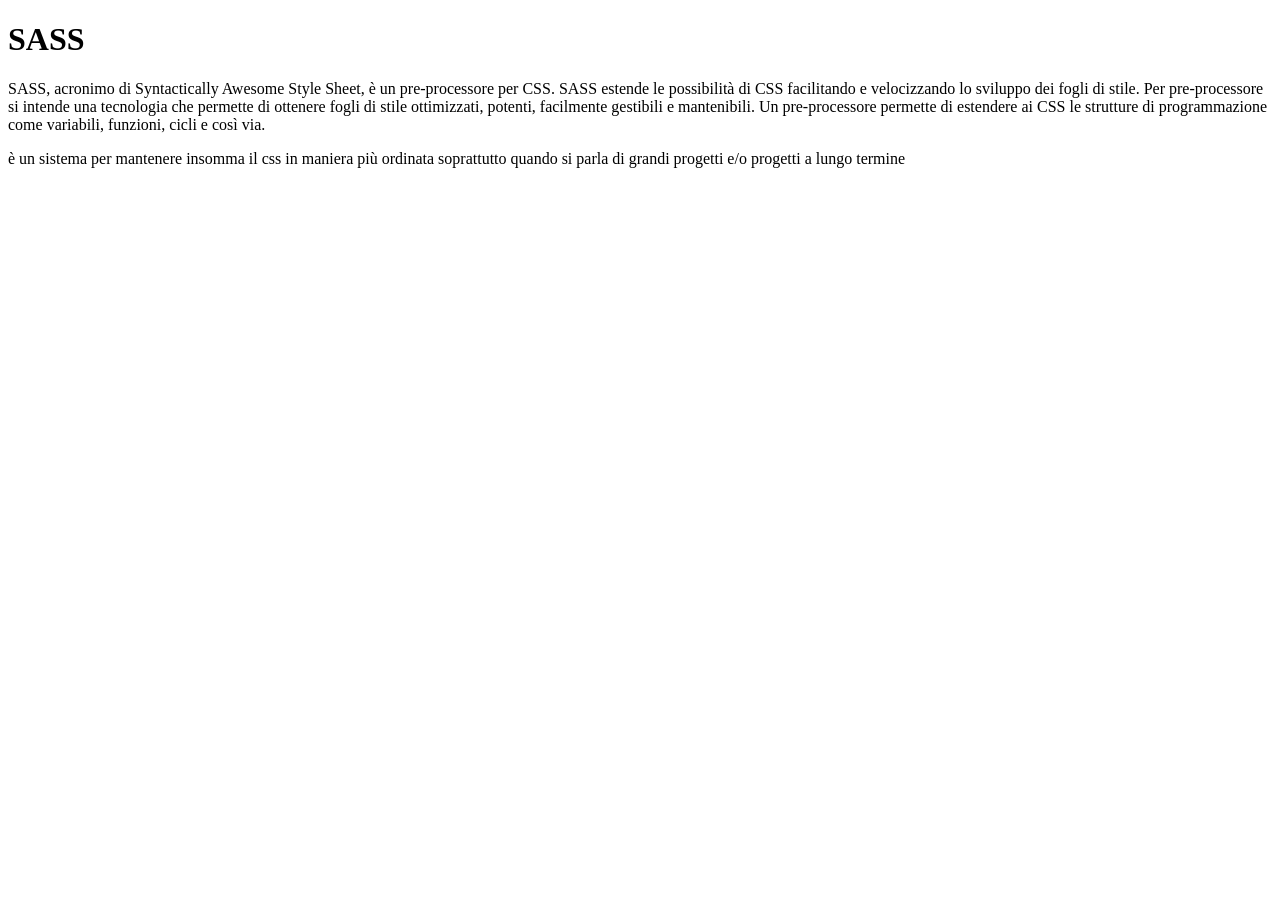
<file: index.html>
<!doctype html>
<html lang="en">
  <head>
    <meta charset="UTF-8" />
    <meta name="viewport" content="width=device-width, initial-scale=1.0" />
    <title>SASS</title>
  </head>
  <body>
    <header><h1>SASS</h1></header>
    <main>
      <p>
        SASS, acronimo di Syntactically Awesome Style Sheet, è un pre-processore per CSS. SASS
        estende le possibilità di CSS facilitando e velocizzando lo sviluppo dei fogli di stile. Per
        pre-processore si intende una tecnologia che permette di ottenere fogli di stile
        ottimizzati, potenti, facilmente gestibili e mantenibili. Un pre-processore permette di
        estendere ai CSS le strutture di programmazione come variabili, funzioni, cicli e così via.
      </p>
      <p>
        è un sistema per mantenere insomma il css in maniera più ordinata soprattutto quando si
        parla di grandi progetti e/o progetti a lungo termine
      </p>
    </main>
    <footer></footer>
  </body>
</html>
</file>
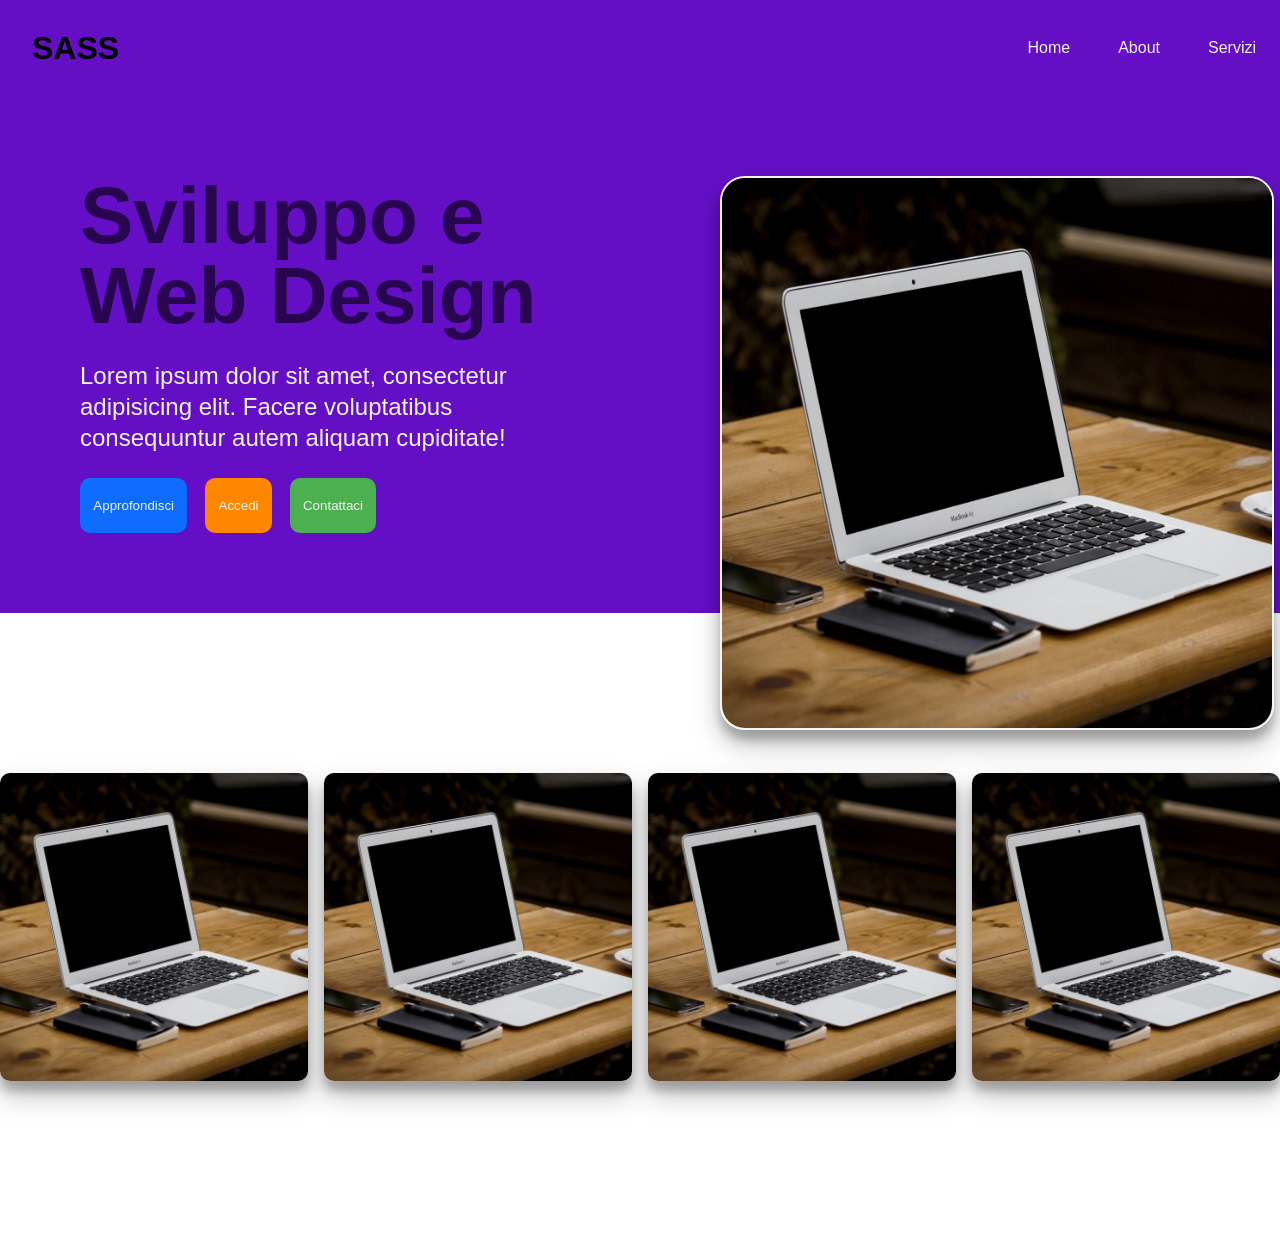
<file: Esercizio SASS/index.html>
<!doctype html>
<html lang="en">
  <head>
    <meta charset="UTF-8" />
    <meta name="viewport" content="width=device-width, initial-scale=1.0" />
    <link rel="stylesheet" href="./assets/style.css" />
    <title>Mockup SCSS</title>
  </head>
  <body class="m-x-auto">
    <header>
      <nav class="m-x-auto">
        <h2 class="font-size-lg m-sm">SASS</h2>
        <ul>
          <li class="m-md">Home</li>
          <li class="m-md">About</li>
          <li class="m-md">Servizi</li>
        </ul>
      </nav>
    </header>
    <main>
      <section class="hero-section m-bottom-xxl">
        <div class="hero-wrapper m-bottom-xxl m-x-auto">
          <div class="m-xxl">
            <h1 class="font-size-xxl font-weight-bold">Sviluppo e Web Design</h1>
            <p class="font-size-md c-primary">
              Lorem ipsum dolor sit amet, consectetur adipisicing elit. Facere voluptatibus
              consequuntur autem aliquam cupiditate!
            </p>
            <button class="m-end-sm p-y-md p-x-sm bd-radius-sm button-class-blue">
              Approfondisci
            </button>
            <button class="m-end-sm p-y-md p-x-sm bd-radius-sm button-class-orange">Accedi</button>
            <button class="m-end-sm p-y-md p-x-sm bd-radius-sm button-class-green">
              Contattaci
            </button>
          </div>
          <div class="m-xxl p-relative">
            <img class="p-absolute bd-radius-lg" src="./assets/placeholder.jpg" alt="" />
          </div>
        </div>
      </section>
      <section class="m-y-xxl">
        <div class="gallery p-y-xxl m-x-auto">
          <div><img class="bd-radius-sm" src="./assets/placeholder.jpg" alt="computer" /></div>
          <div><img class="bd-radius-sm" src="./assets/placeholder.jpg" alt="computer" /></div>
          <div><img class="bd-radius-sm" src="./assets/placeholder.jpg" alt="computer" /></div>
          <div><img class="bd-radius-sm" src="./assets/placeholder.jpg" alt="computer" /></div>
        </div>
      </section>
    </main>
  </body>
</html>
</file>
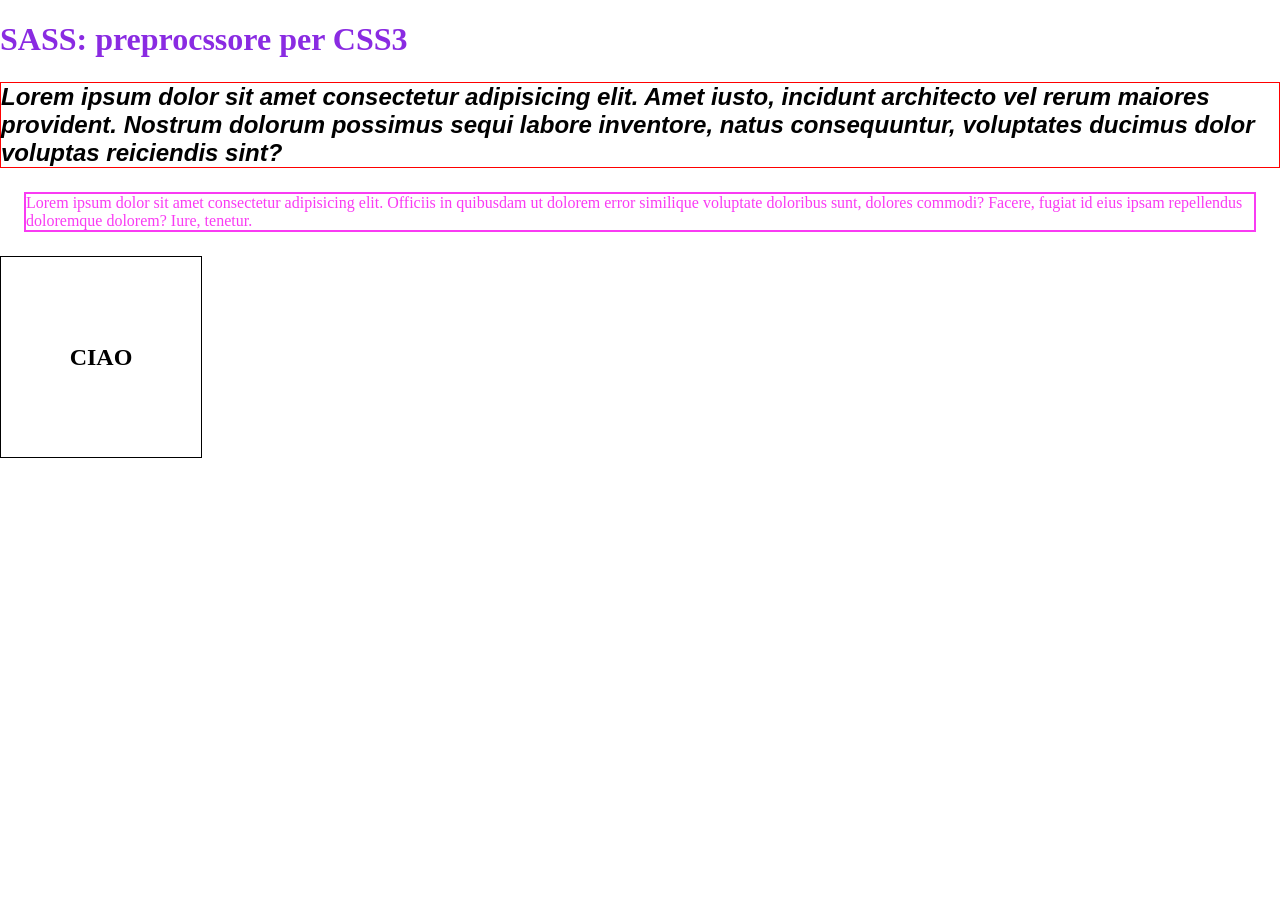
<file: SASS/index.html>
<!doctype html>
<html lang="en">
  <head>
    <meta charset="UTF-8" />
    <meta name="viewport" content="width=device-width, initial-scale=1.0" />
    <link rel="stylesheet" href="./assets/style.css" />
    <title>Prove in SASS</title>
  </head>
  <body>
    <header><h1>SASS: preprocssore per CSS3</h1></header>
    <main>
      <p class="very-bold">
        Lorem ipsum dolor sit amet consectetur adipisicing elit. Amet iusto, incidunt architecto vel
        rerum maiores provident. Nostrum dolorum possimus sequi labore inventore, natus
        consequuntur, voluptates ducimus dolor voluptas reiciendis sint?
      </p>

      <p class="special-text">
        Lorem ipsum dolor sit amet consectetur adipisicing elit. Officiis in quibusdam ut dolorem
        error similique voluptate doloribus sunt, dolores commodi? Facere, fugiat id eius ipsam
        repellendus doloremque dolorem? Iure, tenetur.
      </p>
      <div class="box"><h2>CIAO</h2></div>
    </main>
    <footer></footer>
  </body>
</html>
</file>
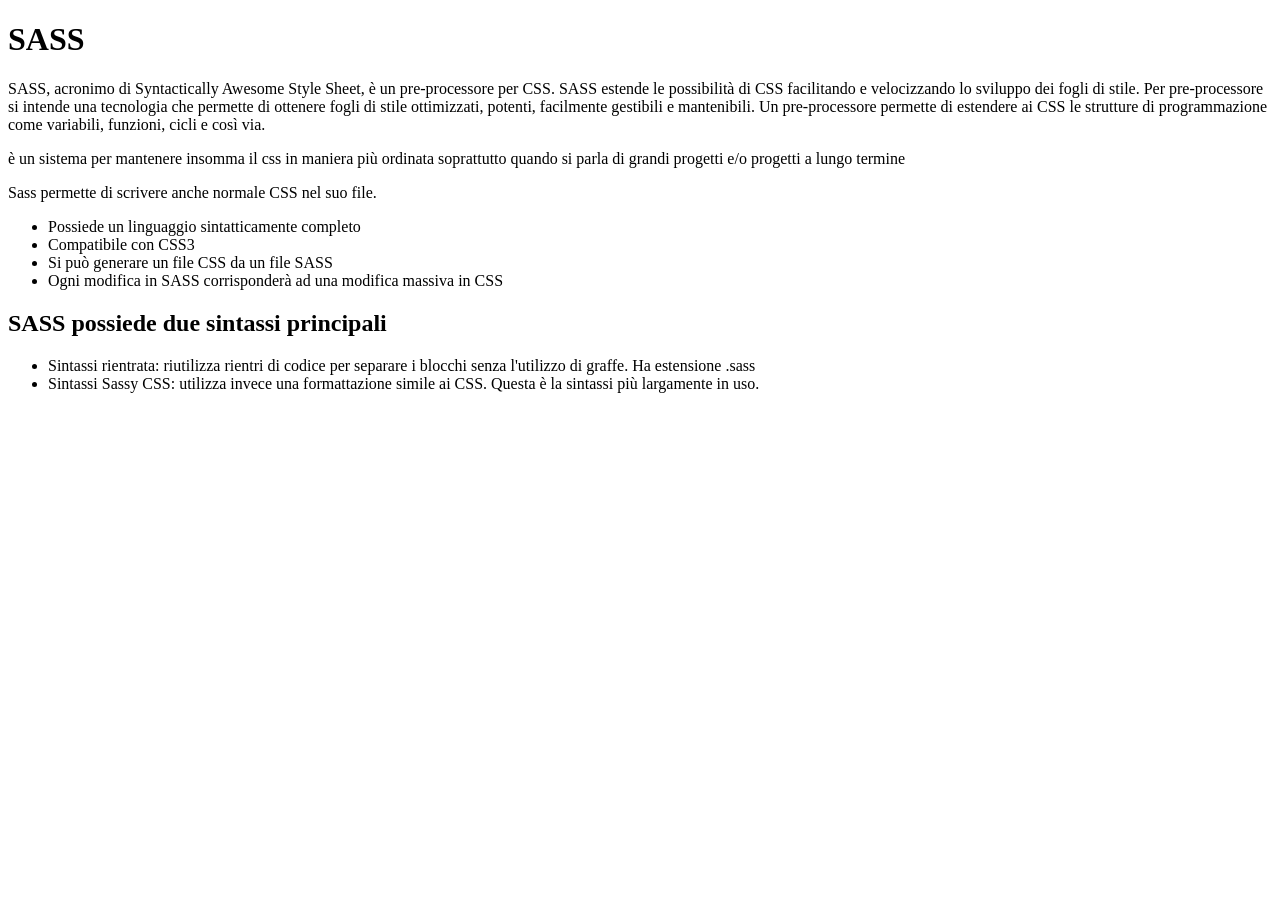
<file: spiegazione.html>
<!doctype html>
<html lang="en">
  <head>
    <meta charset="UTF-8" />
    <meta name="viewport" content="width=device-width, initial-scale=1.0" />
    <title>SASS</title>
  </head>
  <body>
    <header><h1>SASS</h1></header>
    <main>
      <p>
        SASS, acronimo di Syntactically Awesome Style Sheet, è un pre-processore per CSS. SASS
        estende le possibilità di CSS facilitando e velocizzando lo sviluppo dei fogli di stile. Per
        pre-processore si intende una tecnologia che permette di ottenere fogli di stile
        ottimizzati, potenti, facilmente gestibili e mantenibili. Un pre-processore permette di
        estendere ai CSS le strutture di programmazione come variabili, funzioni, cicli e così via.
      </p>
      <p>
        è un sistema per mantenere insomma il css in maniera più ordinata soprattutto quando si
        parla di grandi progetti e/o progetti a lungo termine
      </p>
      <p>Sass permette di scrivere anche normale CSS nel suo file.</p>
      <ul>
        <li>Possiede un linguaggio sintatticamente completo</li>
        <li>Compatibile con CSS3</li>
        <li>Si può generare un file CSS da un file SASS</li>
        <li>Ogni modifica in SASS corrisponderà ad una modifica massiva in CSS</li>
      </ul>
      <h2>SASS possiede due sintassi principali</h2>
      <ul>
        <li>
          Sintassi rientrata: riutilizza rientri di codice per separare i blocchi senza l'utilizzo
          di graffe. Ha estensione .sass
        </li>
        <li>
          Sintassi Sassy CSS: utilizza invece una formattazione simile ai CSS. Questa è la sintassi
          più largamente in uso.
        </li>
      </ul>
    </main>
    <footer></footer>
  </body>
</html>
</file>
<file: Esercizio SASS/assets/style.css>
@charset "UTF-8";
html,
body,
div,
span,
applet,
object,
iframe,
h1,
h2,
h3,
h4,
h5,
h6,
p,
blockquote,
pre,
a,
abbr,
acronym,
address,
big,
cite,
code,
del,
dfn,
em,
img,
ins,
kbd,
q,
s,
samp,
small,
strike,
strong,
sub,
sup,
tt,
var,
b,
u,
i,
center,
dl,
dt,
dd,
ol,
ul,
li,
fieldset,
form,
label,
legend,
table,
caption,
tbody,
tfoot,
thead,
tr,
th,
td,
article,
aside,
canvas,
details,
embed,
figure,
figcaption,
footer,
header,
hgroup,
menu,
nav,
output,
ruby,
section,
summary,
time,
mark,
audio,
video {
  margin: 0;
  padding: 0;
  border: 0;
  font-size: 100%;
  font: inherit;
  vertical-align: baseline;
}

/* HTML5 display-role reset for older browsers */
article,
aside,
details,
figcaption,
figure,
footer,
header,
hgroup,
menu,
nav,
section {
  display: block;
}

body {
  line-height: 1;
}

ol,
ul {
  list-style: none;
}

blockquote,
q {
  quotes: none;
}

blockquote:before,
blockquote:after,
q:before,
q:after {
  content: "";
  content: none;
}

table {
  border-collapse: collapse;
  border-spacing: 0;
}

/* IMPOSTAZIONI GENERALI */
h1,
h2,
h3,
h4,
h5,
h6 {
  font-weight: bold;
  margin: 1em 0;
}

h1 {
  font-size: 2em;
}

h2 {
  font-size: 1.5em;
}

h3 {
  font-size: 1.17em;
}

h4 {
  font-size: 1em;
}

h5 {
  font-size: 0.83em;
}

h6 {
  font-size: 0.67em;
}

q,
blockquote,
p {
  line-height: 1.3em;
}

q::before {
  content: "“";
}

q::after {
  content: "”";
}

blockquote {
  padding: 1em 2em;
}

blockquote::before {
  content: "«";
}

blockquote::after {
  content: "»";
}

p,
ul,
ol {
  margin: 1em 0;
}

b,
strong {
  font-weight: bold;
}

em,
i {
  font-style: italic;
}

sub {
  vertical-align: sub;
  font-size: smaller;
}

sup {
  vertical-align: super;
  font-size: smaller;
}

ul,
ol {
  margin-left: 3em;
}

ul {
  list-style-type: circle;
}

ol {
  list-style-type: decimal;
}

li {
  line-height: 1.2em;
}

dl {
  margin: 0;
}

dd {
  padding-left: 3em;
}

td,
th {
  padding: 5px 10px;
}

.p-absolute {
  position: absolute;
}

.p-relative {
  position: relative;
}

.bd-radius-sm {
  border-radius: 10px;
}

.bd-radius-md {
  border-radius: 15px;
}

.bd-radius-lg {
  border-radius: 25px;
}

.d-inline-space-auto {
  display: inline-block;
  padding: auto;
}

.d-block-space-auto {
  display: block;
  padding: auto;
}

.d-inline-space-none {
  display: inline-block;
  padding: 0;
}

.d-block-space-none {
  display: block;
  padding: 0;
}

.d-inline-space-sm {
  display: inline-block;
  padding: 1em;
}

.d-block-space-sm {
  display: block;
  padding: 1em;
}

.d-inline-space-md {
  display: inline-block;
  padding: 1.5em;
}

.d-block-space-md {
  display: block;
  padding: 1.5em;
}

.d-inline-space-lg {
  display: inline-block;
  padding: 2em;
}

.d-block-space-lg {
  display: block;
  padding: 2em;
}

.d-inline-space-xl {
  display: inline-block;
  padding: 3em;
}

.d-block-space-xl {
  display: block;
  padding: 3em;
}

.d-inline-space-xxl {
  display: inline-block;
  padding: 5em;
}

.d-block-space-xxl {
  display: block;
  padding: 5em;
}

.m-auto {
  margin: auto;
}

.m-x-auto {
  margin-right: auto;
  margin-left: auto;
}

.m-y-auto {
  margin-bottom: auto;
  margin-top: auto;
}

.m-top-auto {
  margin-top: auto;
}

.m-bottom-auto {
  margin-bottom: auto;
}

.m-end-auto {
  margin-right: auto;
}

.m-start-auto {
  margin-left: auto;
}

.m-none {
  margin: 0;
}

.m-x-none {
  margin-right: 0;
  margin-left: 0;
}

.m-y-none {
  margin-bottom: 0;
  margin-top: 0;
}

.m-top-none {
  margin-top: 0;
}

.m-bottom-none {
  margin-bottom: 0;
}

.m-end-none {
  margin-right: 0;
}

.m-start-none {
  margin-left: 0;
}

.m-sm {
  margin: 1em;
}

.m-x-sm {
  margin-right: 1em;
  margin-left: 1em;
}

.m-y-sm {
  margin-bottom: 1em;
  margin-top: 1em;
}

.m-top-sm {
  margin-top: 1em;
}

.m-bottom-sm {
  margin-bottom: 1em;
}

.m-end-sm {
  margin-right: 1em;
}

.m-start-sm {
  margin-left: 1em;
}

.m-md {
  margin: 1.5em;
}

.m-x-md {
  margin-right: 1.5em;
  margin-left: 1.5em;
}

.m-y-md {
  margin-bottom: 1.5em;
  margin-top: 1.5em;
}

.m-top-md {
  margin-top: 1.5em;
}

.m-bottom-md {
  margin-bottom: 1.5em;
}

.m-end-md {
  margin-right: 1.5em;
}

.m-start-md {
  margin-left: 1.5em;
}

.m-lg {
  margin: 2em;
}

.m-x-lg {
  margin-right: 2em;
  margin-left: 2em;
}

.m-y-lg {
  margin-bottom: 2em;
  margin-top: 2em;
}

.m-top-lg {
  margin-top: 2em;
}

.m-bottom-lg {
  margin-bottom: 2em;
}

.m-end-lg {
  margin-right: 2em;
}

.m-start-lg {
  margin-left: 2em;
}

.m-xl {
  margin: 3em;
}

.m-x-xl {
  margin-right: 3em;
  margin-left: 3em;
}

.m-y-xl {
  margin-bottom: 3em;
  margin-top: 3em;
}

.m-top-xl {
  margin-top: 3em;
}

.m-bottom-xl {
  margin-bottom: 3em;
}

.m-end-xl {
  margin-right: 3em;
}

.m-start-xl {
  margin-left: 3em;
}

.m-xxl {
  margin: 5em;
}

.m-x-xxl {
  margin-right: 5em;
  margin-left: 5em;
}

.m-y-xxl {
  margin-bottom: 5em;
  margin-top: 5em;
}

.m-top-xxl {
  margin-top: 5em;
}

.m-bottom-xxl {
  margin-bottom: 5em;
}

.m-end-xxl {
  margin-right: 5em;
}

.m-start-xxl {
  margin-left: 5em;
}

.p-auto {
  padding: auto;
}

.p-x-auto {
  padding-left: auto;
  padding-right: auto;
}

.p-y-auto {
  padding-top: auto;
  padding-bottom: auto;
}

.p-top-auto {
  padding-top: auto;
}

.p-bottom-auto {
  padding-bottom: auto;
}

.p-end-auto {
  padding-right: auto;
}

.p-start-auto {
  padding-left: auto;
}

.p-none {
  padding: 0;
}

.p-x-none {
  padding-left: 0;
  padding-right: 0;
}

.p-y-none {
  padding-top: 0;
  padding-bottom: 0;
}

.p-top-none {
  padding-top: 0;
}

.p-bottom-none {
  padding-bottom: 0;
}

.p-end-none {
  padding-right: 0;
}

.p-start-none {
  padding-left: 0;
}

.p-sm {
  padding: 1em;
}

.p-x-sm {
  padding-left: 1em;
  padding-right: 1em;
}

.p-y-sm {
  padding-top: 1em;
  padding-bottom: 1em;
}

.p-top-sm {
  padding-top: 1em;
}

.p-bottom-sm {
  padding-bottom: 1em;
}

.p-end-sm {
  padding-right: 1em;
}

.p-start-sm {
  padding-left: 1em;
}

.p-md {
  padding: 1.5em;
}

.p-x-md {
  padding-left: 1.5em;
  padding-right: 1.5em;
}

.p-y-md {
  padding-top: 1.5em;
  padding-bottom: 1.5em;
}

.p-top-md {
  padding-top: 1.5em;
}

.p-bottom-md {
  padding-bottom: 1.5em;
}

.p-end-md {
  padding-right: 1.5em;
}

.p-start-md {
  padding-left: 1.5em;
}

.p-lg {
  padding: 2em;
}

.p-x-lg {
  padding-left: 2em;
  padding-right: 2em;
}

.p-y-lg {
  padding-top: 2em;
  padding-bottom: 2em;
}

.p-top-lg {
  padding-top: 2em;
}

.p-bottom-lg {
  padding-bottom: 2em;
}

.p-end-lg {
  padding-right: 2em;
}

.p-start-lg {
  padding-left: 2em;
}

.p-xl {
  padding: 3em;
}

.p-x-xl {
  padding-left: 3em;
  padding-right: 3em;
}

.p-y-xl {
  padding-top: 3em;
  padding-bottom: 3em;
}

.p-top-xl {
  padding-top: 3em;
}

.p-bottom-xl {
  padding-bottom: 3em;
}

.p-end-xl {
  padding-right: 3em;
}

.p-start-xl {
  padding-left: 3em;
}

.p-xxl {
  padding: 5em;
}

.p-x-xxl {
  padding-left: 5em;
  padding-right: 5em;
}

.p-y-xxl {
  padding-top: 5em;
  padding-bottom: 5em;
}

.p-top-xxl {
  padding-top: 5em;
}

.p-bottom-xxl {
  padding-bottom: 5em;
}

.p-end-xxl {
  padding-right: 5em;
}

.p-start-xxl {
  padding-left: 5em;
}

.c-primary {
  color: #f4f4f4;
}

.c-white {
  color: #fff;
}

.font-size-sm {
  font-size: 0.8em;
}

.font-size-md {
  font-size: 1.5em;
}

.font-size-lg {
  font-size: 2em;
}

.font-size-xxl {
  font-size: 5em;
}

.font-weight-normal {
  font-weight: 400;
}

.font-weight-bold {
  font-weight: 900;
}

.button-class-blue {
  background-color: #0e6cff;
  color: #f4f4f4;
  border: none;
}

.button-class-orange {
  background-color: #ff8700;
  color: #f4f4f4;
  border: none;
}

.button-class-green {
  background-color: #4caf50;
  color: #f4f4f4;
  border: none;
}

body {
  font-family: Arial, Helvetica, sans-serif;
  width: 100%;
}

.hero-section,
header {
  background-color: #640fc5;
}

.hero-wrapper,
nav,
.gallery {
  max-width: 1500px;
}

.hero-wrapper,
.gallery {
  display: flex;
}

.hero-wrapper {
  width: 100%;
}
.hero-wrapper div {
  width: 100%;
}
.hero-wrapper div img {
  width: 550px;
}

.gallery {
  gap: 1em;
  justify-content: center;
  align-items: center;
}
.gallery div {
  width: 25%;
  display: flex;
  justify-content: center;
  align-items: center;
}
.gallery div img {
  width: 100%;
  border: 0;
}

nav {
  display: flex;
  justify-content: space-between;
}
nav ul {
  margin: 0;
  list-style-type: none;
  display: flex;
}
nav ul li {
  color: #f4f4f4;
  display: flex;
  justify-content: center;
  align-items: center;
}

h1 {
  color: #28064f;
  margin: 0;
}

img {
  border: 2px solid #f4f4f4;
  box-shadow: rgba(0, 0, 0, 0.25) 0px 14px 28px, rgba(0, 0, 0, 0.22) 0px 10px 10px;
}/*# sourceMappingURL=style.css.map */
</file>
<file: SASS/assets/style.css>
@charset "UTF-8";
body {
  margin: 0;
}

h1 {
  color: blueviolet;
}

nav {
  width: 100%;
  display: block;
}
nav ul {
  display: flex;
  flex-direction: column;
  margin: 0;
}
nav ul li {
  margin-left: 1em;
}
nav ul li a {
  color: black;
  text-transform: none;
}

.btn-primary {
  background-color: white;
  padding: 0.5em 1em;
  border: 1px solid purple;
  border-radius: 20px;
}
.btn-primary:hover {
  color: white;
  background: purple;
}
.btn-primary:visited {
  background-color: white;
  color: grey;
}

.very-bold {
  font-size: 1.5em;
  font-weight: bold;
  font-style: italic;
  font-family: Arial, Helvetica, sans-serif;
  border-width: 1px;
  border-style: solid;
  border-color: red;
}

.special-text {
  color: #f93bf3; /*Questo colore è stato dichiarato con una variabile in SASS*/
  margin: 1.5em;
  border: 2px solid #f93bf3;
}

.box {
  width: 200px;
  height: 200px;
  border: 1px solid black;
  display: flex;
  justify-content: center;
  align-items: center;
}

.border-1 {
  border: 1px solid black;
  border-radius: 20px;
}

.border-2 {
  border: 1px solid black;
  border-radius: 10px;
}

.text {
  font-size: 16px;
  font-weight: bold;
}

.prova-ciclo-12px {
  font-size: 12px;
}

.prova-ciclo-16px {
  font-size: 16px;
}

.prova-ciclo-20px {
  font-size: 20px;
}

.prova-ciclo-24px {
  font-size: 24px;
}

.ciclo-oggetto-sm {
  font-size: 12px;
}

.ciclo-oggetto-md {
  font-size: 16px;
}

.ciclo-oggetto-lg {
  font-size: 20px;
}

.ciclo-oggetto-xl {
  font-size: 24px;
}

.margin {
  margin: 12px;
}

.no-margin {
  margin: none;
}/*# sourceMappingURL=style.css.map */
</file>
